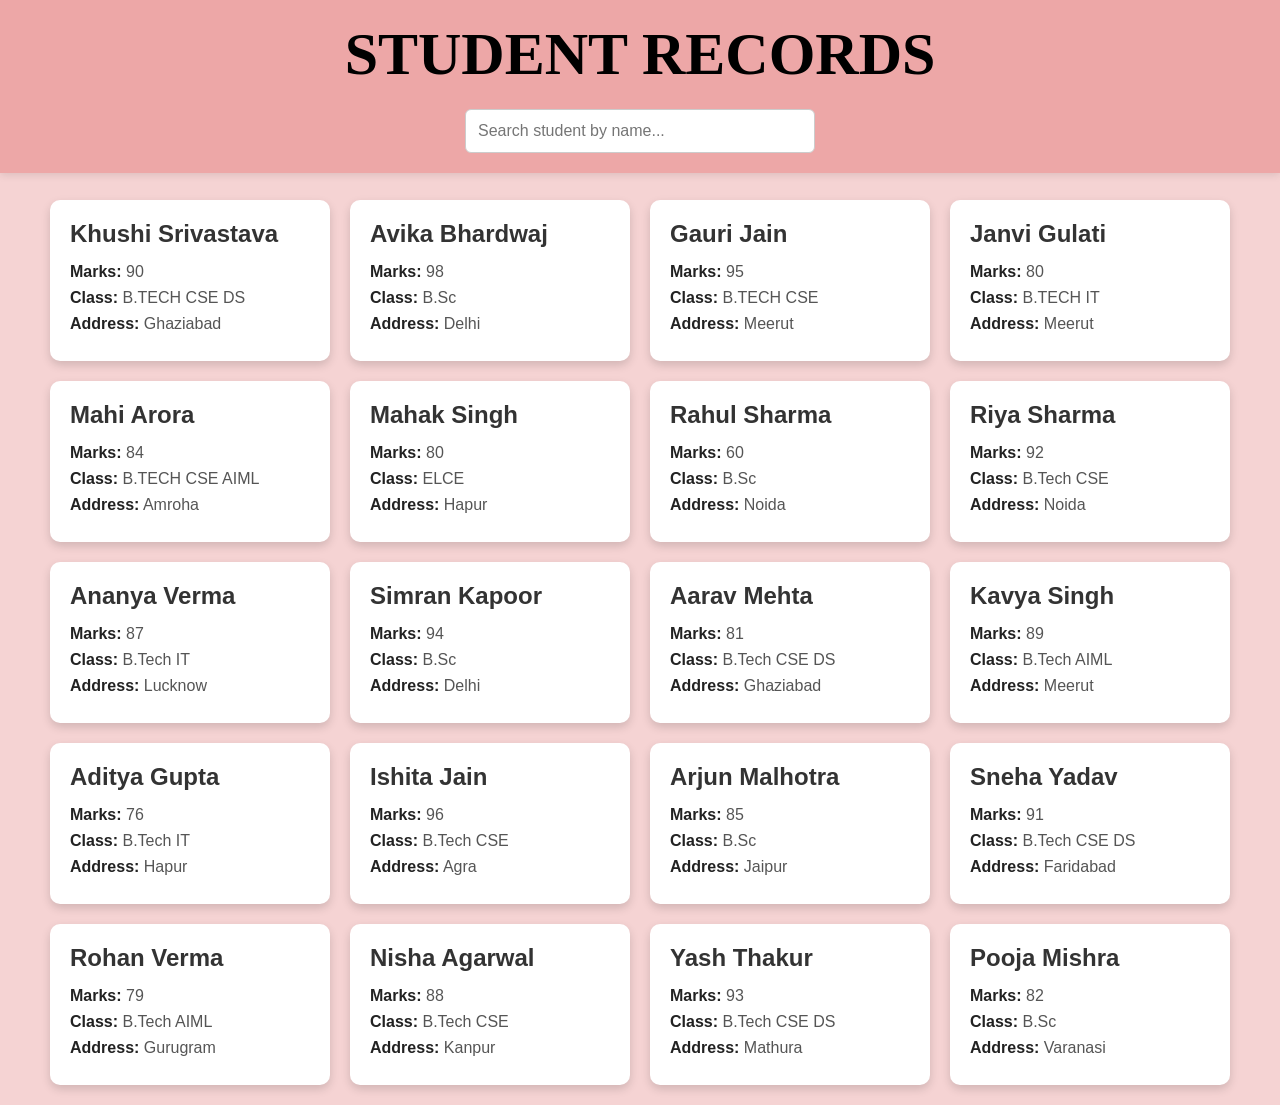
<file: 16. Students Record/index.html>
<!DOCTYPE html>
<html lang="en">

<head>
    <meta charset="UTF-8">
    <meta name="viewport" content="width=device-width, initial-scale=1.0">
    <title>Student Record</title>

    <link rel="stylesheet" href="style.css">
</head>

<body>
    <div class="header">

        <h1>STUDENT RECORDS</h1>
        <input
            type="text"
            class="search-box"
            id="searchBox"
            placeholder="Search student by name...">
    </div>

    <div
        class="student-container"
        id="studentContainer">
    </div>

    <script src="./script.js"></script>

</body>
</html>
</file>
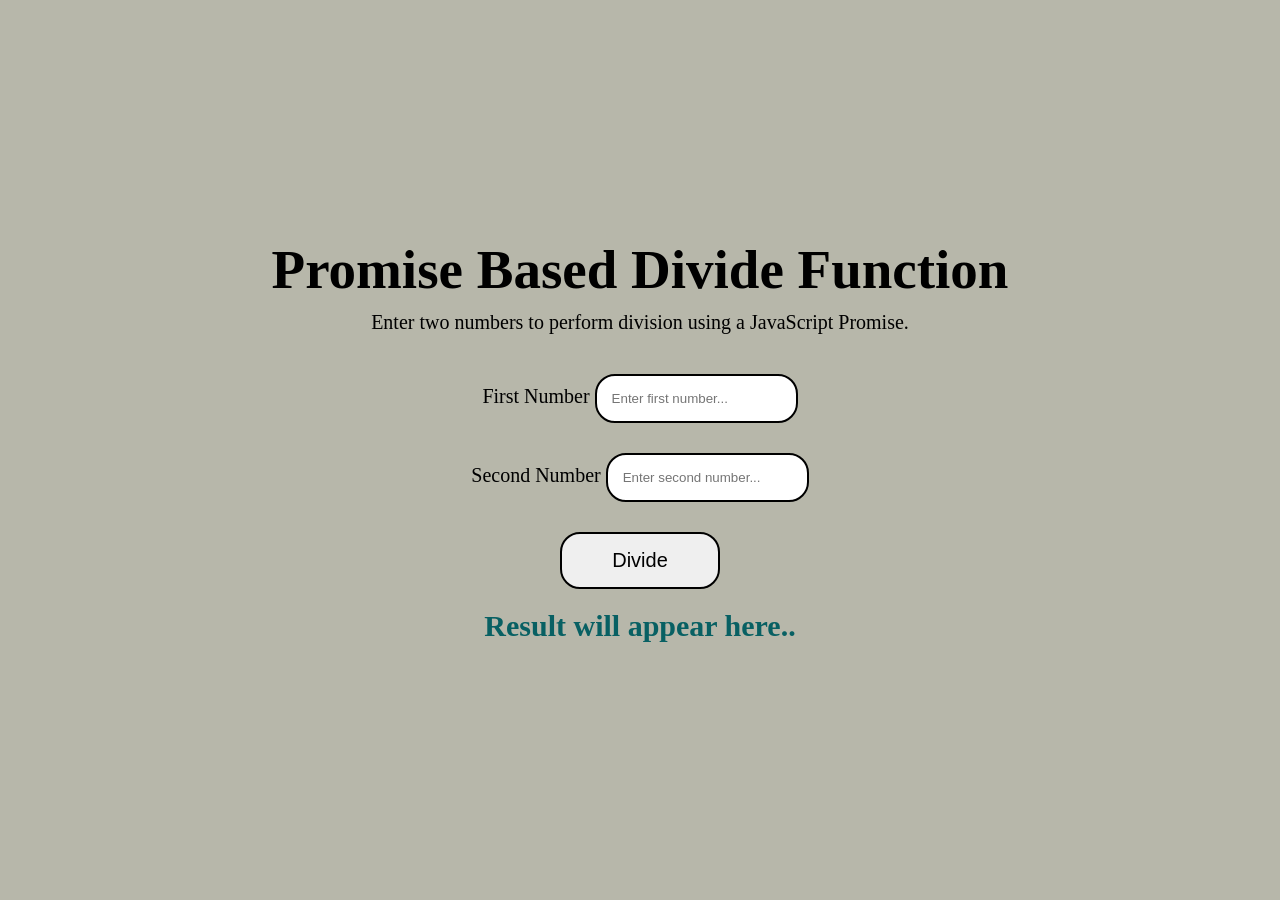
<file: 17. Promise Divide Function/index.html>
<!DOCTYPE html>
<html lang="en">
<head>
    <meta charset="UTF-8">
    <meta name="viewport" content="width=device-width, initial-scale=1.0">
    <title>Divide Function using Promise</title>
    <link rel="stylesheet" href="style.css">
</head>
<body>
    <div class="container">
        <h1>Promise Based Divide Function</h1>
        <p>Enter two numbers to perform division using a JavaScript Promise.</p>

        <div class="input-group">
            <label for="num1">First Number</label>
            <input type="number" id="num1" placeholder="Enter first number...">
        </div>

        <div class="input-group">
            <label for="num2">Second Number</label>
            <input type="number" id="num2" placeholder="Enter second number...">
        </div>

        <button onclick="handleDivision()">Divide</button>

        <div class="output" id="output">
            Result will appear here..
        </div>
    </div>
    
    <script src="script.js"></script>
</body>
</html>
</file>
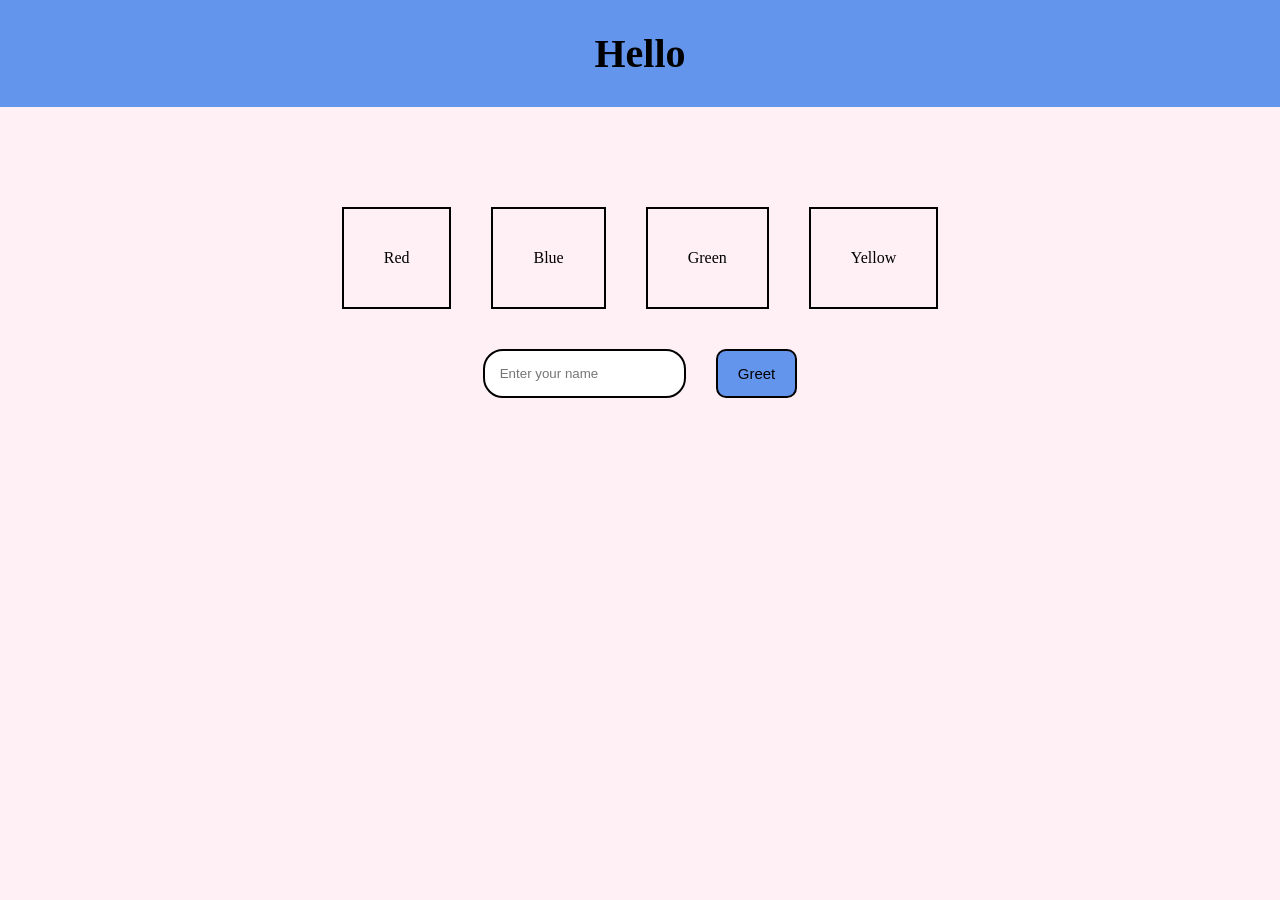
<file: 18. DOM and Event Handling/index.html>
<!DOCTYPE html>
<html lang="en">
<head>
    <meta charset="UTF-8">
    <meta name="viewport" content="width=device-width, initial-scale=1.0">
    <title>Greet and Colour Change</title>
    <link rel="stylesheet" href="style.css">
</head>
<body>
    
    <div class="container">

        <h1 id="greet">Hello</h1>

        <div class="boxes">
            <div class="box" id="red">Red</div>
            <div class="box" id="blue">Blue</div>
            <div class="box" id="green">Green</div>
            <div class="box" id="yellow">Yellow</div>
        </div>

        <div class="greeting-sec">
            <input type="text" id="nameInput" class="name" placeholder="Enter your name">
            <button id="btn">Greet</button>
        </div>

    </div>
    <script src="script.js"></script>
</body>
</html>
</file>
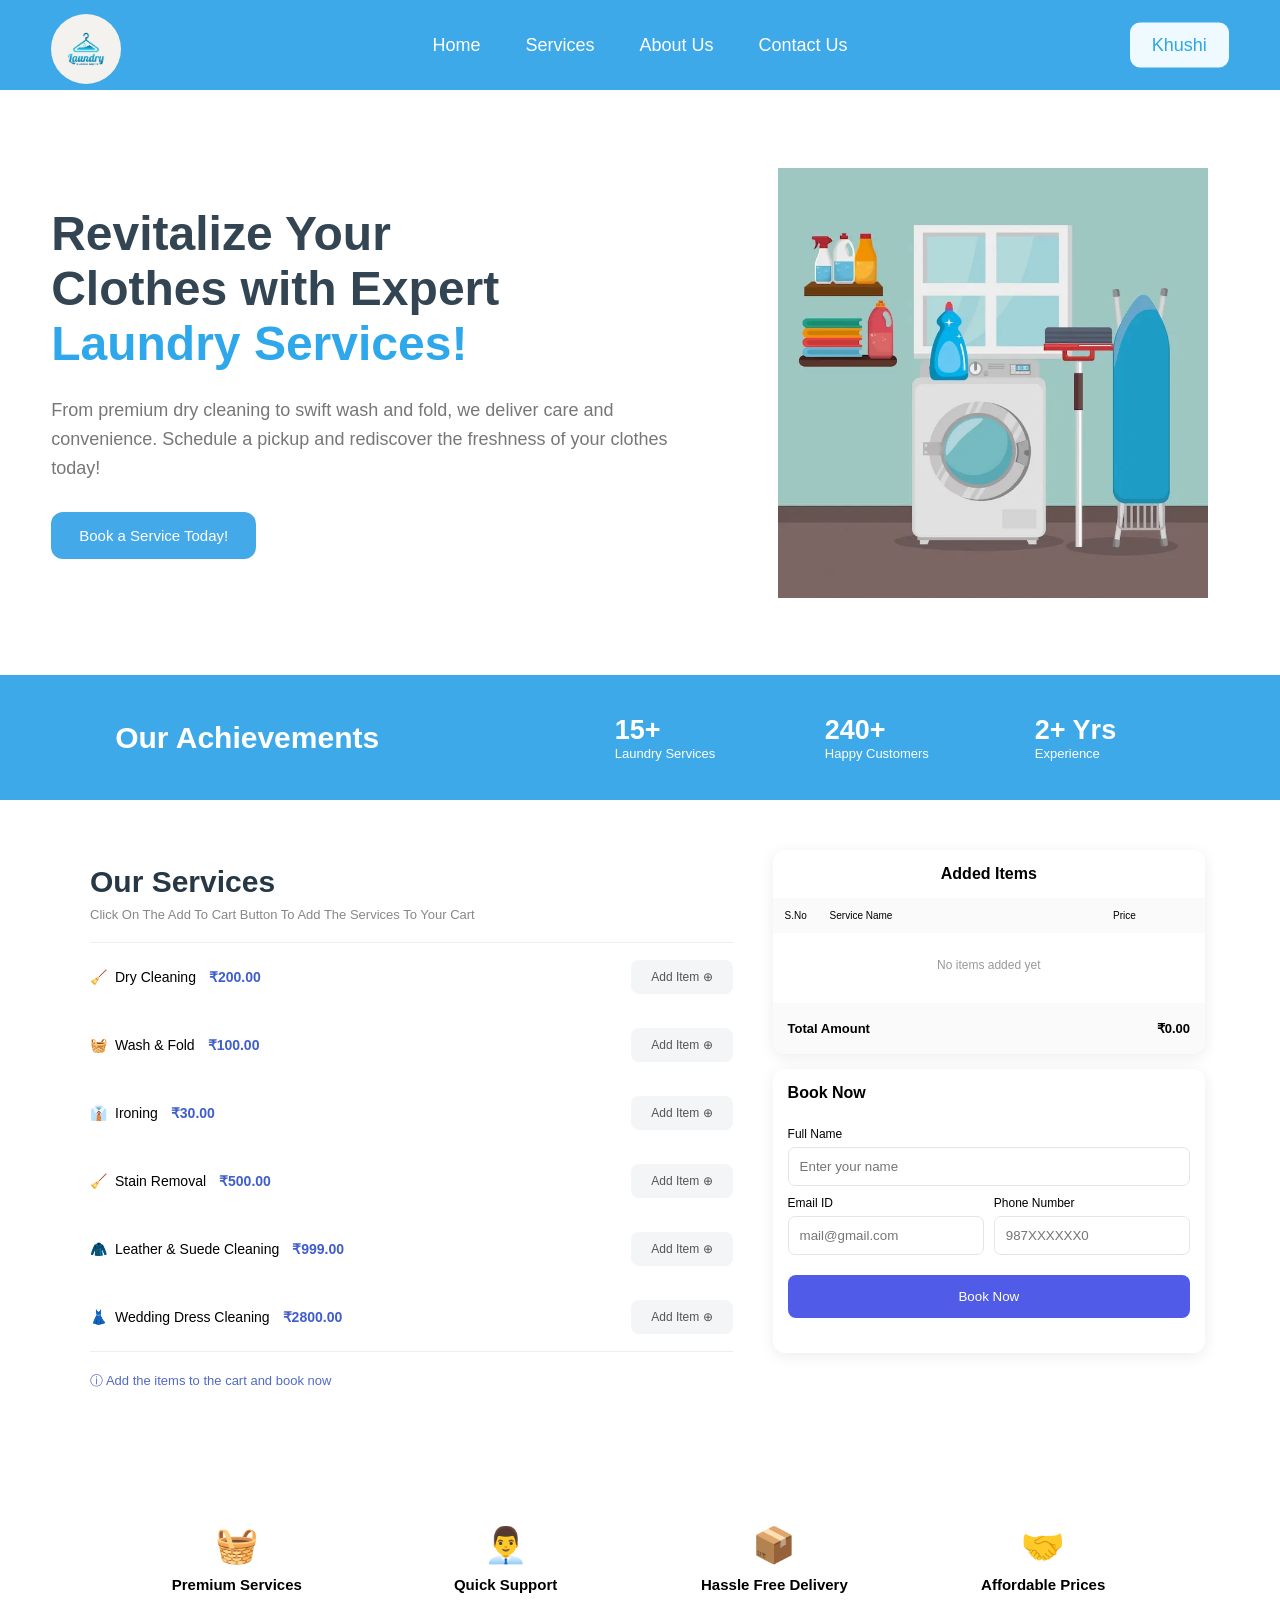
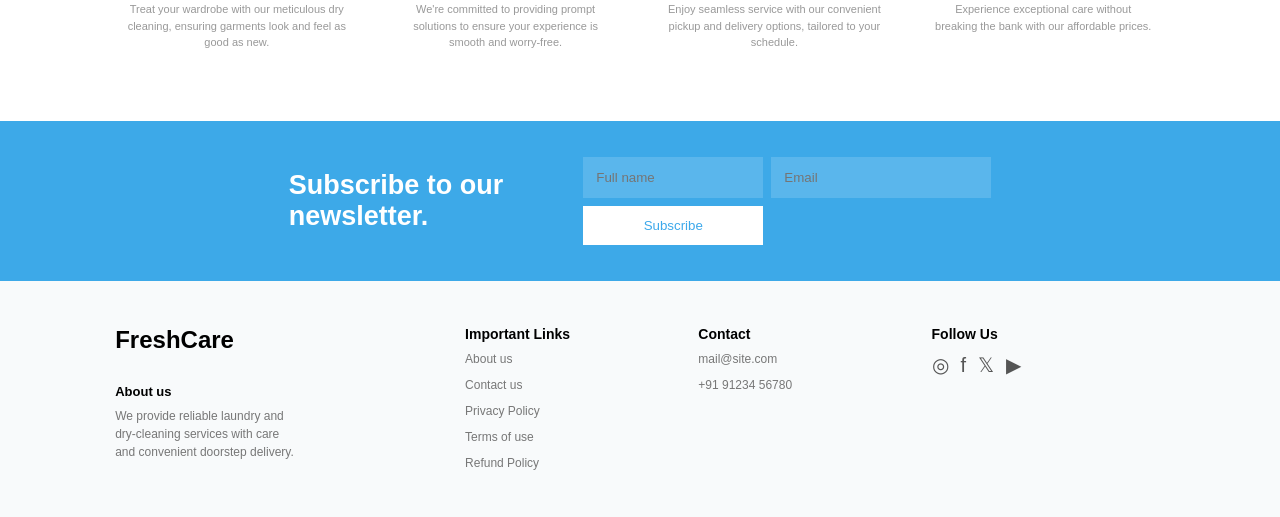
<file: 20. Laundry Services Web App/index.html>
<!DOCTYPE html>
<html lang="en">
<head>
    <meta charset="UTF-8">
    <meta name="viewport" content="width=device-width, initial-scale=1.0">
    <title>Laundry Service</title>
    <link rel="stylesheet" href="style.css">
</head>
<body>

    <nav class="navbar">

    <div class="nav-links">

        <img
            class="logo-img"
            src="w1.webp"
            alt="Laundry Service Logo"
        >

        <a href="#home">Home</a>
        <a href="#services">Services</a>
        <a href="#about">About Us</a>
        <a href="#contact">Contact Us</a>

        <a class="username" href="#">
            Khushi
        </a>

    </div>

</nav>

    <section class="hero" id="home">

        <div class="hero-left">

            <h1>
                Revitalize Your<br>
                Clothes with Expert<br>
                <span>Laundry Services!</span>
            </h1>

            <p>
                From premium dry cleaning to swift wash and fold,
                we deliver care and convenience. Schedule a pickup
                and rediscover the freshness of your clothes today!
            </p>

            <button class="primary-btn" id="bookServiceBtn">
                Book a Service Today!
            </button>

        </div>


        <div class="hero-right">
            <img src="w2.webp" alt="Laundry Service">
        </div>

    </section>

    <section class="achievements">

        <div class="achievement-title">
            <h2>Our Achievements</h2>
        </div>

        <div class="achievement-box">
            <h2>15+</h2>
            <p>Laundry Services</p>
        </div>

        <div class="achievement-box">
            <h2>240+</h2>
            <p>Happy Customers</p>
        </div>

        <div class="achievement-box">
            <h2>2+ Yrs</h2>
            <p>Experience</p>
        </div>

    </section>

    <section class="booking-section" id="services">

        <div class="services-container">

            <h2>Our Services</h2>

            <p class="service-subtitle">
                Click On The Add To Cart Button To Add The Services To Your Cart
            </p>

            <hr>

            <div class="service-item">

                <div class="service-info">
                    <span>🧹</span>
                    <span>Dry Cleaning</span>
                    <strong>₹200.00</strong>
                </div>

                <button class="service-btn add-btn"
                    onclick="addItem('Dry Cleaning', 200, this)">
                    Add Item ⊕
                </button>

            </div>

            <div class="service-item">

                <div class="service-info">
                    <span>🧺</span>
                    <span>Wash & Fold</span>
                    <strong>₹100.00</strong>
                </div>

                <button class="service-btn add-btn"
                    onclick="addItem('Wash & Fold', 100, this)">
                    Add Item ⊕
                </button>

            </div>

            <div class="service-item">

                <div class="service-info">
                    <span>👔</span>
                    <span>Ironing</span>
                    <strong>₹30.00</strong>
                </div>

                <button class="service-btn add-btn"
                    onclick="addItem('Ironing', 30, this)">
                    Add Item ⊕
                </button>

            </div>

            <div class="service-item">

                <div class="service-info">
                    <span>🧹</span>
                    <span>Stain Removal</span>
                    <strong>₹500.00</strong>
                </div>

                <button class="service-btn add-btn"
                    onclick="addItem('Stain Removal', 500, this)">
                    Add Item ⊕
                </button>

            </div>

            <div class="service-item">

                <div class="service-info">
                    <span>🧥</span>
                    <span>Leather & Suede Cleaning</span>
                    <strong>₹999.00</strong>
                </div>

                <button class="service-btn add-btn"
                    onclick="addItem('Leather & Suede Cleaning', 999, this)">
                    Add Item ⊕
                </button>

            </div>

            <div class="service-item">

                <div class="service-info">
                    <span>👗</span>
                    <span>Wedding Dress Cleaning</span>
                    <strong>₹2800.00</strong>
                </div>

                <button class="service-btn add-btn"
                    onclick="addItem('Wedding Dress Cleaning', 2800, this)">
                    Add Item ⊕
                </button>

            </div>

            <hr>

            <p class="cart-info">
                ⓘ Add the items to the cart and book now
            </p>

        </div>

        <div class="right-container">

            <div class="cart-box">

                <h3>Added Items</h3>

                <div class="cart-header">
                    <span>S.No</span>
                    <span>Service Name</span>
                    <span>Price</span>
                </div>

                <div id="cartItems">

                    <p class="empty-cart">
                        No items added yet
                    </p>

                </div>

                <div class="total">

                    <strong>Total Amount</strong>

                    <strong id="totalAmount">
                        ₹0.00
                    </strong>

                </div>

            </div>

            <div class="book-box">

                <h3>Book Now</h3>

                <form id="bookingForm">

                    <label for="fullName">
                        Full Name
                    </label>

                    <input
                        type="text"
                        id="fullName"
                        placeholder="Enter your name"
                        required
                    >

                    <div class="form-row">

                        <div>

                            <label for="email">
                                Email ID
                            </label>

                            <input
                                type="email"
                                id="email"
                                placeholder="mail@gmail.com"
                                required
                            >

                        </div>


                        <div>

                            <label for="phone">
                                Phone Number
                            </label>

                            <input
                                type="tel"
                                id="phone"
                                placeholder="987XXXXXX0"
                                pattern="[0-9]{10}"
                                required
                            >

                        </div>

                    </div>

                    <button
                        type="submit"
                        class="book-btn">
                        Book Now
                    </button>

                </form>

                <p
                    id="bookingMessage"
                    class="booking-message">
                </p>

            </div>

        </div>

    </section>

    <section class="quality-section" id="about">

        <div class="quality-card">

            <div class="quality-icon">
                🧺
            </div>

            <h3>Premium Services</h3>

            <p>
                Treat your wardrobe with our meticulous dry cleaning,
                ensuring garments look and feel as good as new.
            </p>

        </div>

        <div class="quality-card">

            <div class="quality-icon">
                👨‍💼
            </div>

            <h3>Quick Support</h3>

            <p>
                We're committed to providing prompt solutions to
                ensure your experience is smooth and worry-free.
            </p>

        </div>

        <div class="quality-card">

            <div class="quality-icon">
                📦
            </div>

            <h3>Hassle Free Delivery</h3>

            <p>
                Enjoy seamless service with our convenient pickup
                and delivery options, tailored to your schedule.
            </p>

        </div>

        <div class="quality-card">

            <div class="quality-icon">
                🤝
            </div>

            <h3>Affordable Prices</h3>

            <p>
                Experience exceptional care without breaking the bank
                with our affordable prices.
            </p>

        </div>

    </section>

    <section class="newsletter">

        <div class="newsletter-title">

            <h2>
                Subscribe to our<br>
                newsletter.
            </h2>

        </div>

        <div class="newsletter-form">

            <input
                type="text"
                id="newsletterName"
                placeholder="Full name"
            >

            <input
                type="email"
                id="newsletterEmail"
                placeholder="Email"
            >

            <button
                type="button"
                onclick="subscribeNewsletter()">
                Subscribe
            </button>

        </div>

    </section>

    <footer id="contact">

        <div class="footer-column">

            <h2>FreshCare</h2>

            <h4>About us</h4>

            <p>
                We provide reliable laundry and<br>
                dry-cleaning services with care<br>
                and convenient doorstep delivery.
            </p>

        </div>

        <div class="footer-column">

            <h3>Important Links</h3>

            <a href="#about">About us</a>
            <a href="#contact">Contact us</a>
            <a href="#">Privacy Policy</a>
            <a href="#">Terms of use</a>
            <a href="#">Refund Policy</a>

        </div>

        <div class="footer-column">

            <h3>Contact</h3>

            <p>mail@site.com</p>
            <p>+91 91234 56780</p>

        </div>

        <div class="footer-column">

            <h3>Follow Us</h3>

            <div class="social-icons">

                <a href="#">◎</a>
                <a href="#">f</a>
                <a href="#">𝕏</a>
                <a href="#">▶</a>

            </div>

        </div>

    </footer>

    <script src="script.js"></script>

</body>
</html>
</file>
<file: 16. Students Record/style.css>
* {
    margin: 0;
    padding: 0;
    box-sizing: border-box;
}

body {
    font-family: Arial, sans-serif;
    background-color: #f5d3d3;
    padding-top: 180px;
}

.header {
    position: fixed;
    top: 0;
    left: 0;
    width: 100%;
    background-color: #eda7a7;
    padding: 20px;
    text-align: center;
    z-index: 1000;
    box-shadow: 0 2px 8px rgba(0, 0, 0, 0.1);
}

.header h1 {
    margin-bottom: 20px;
    color: black;
    font-size: 60px;
    font-family: 'Times New Roman', Times, serif;
    transition: 0.5s ease;
}

.header h1:hover{
    color: white;
}

.search-box {
    width: 350px;
    padding: 12px;
    border: 1px solid #ccc;
    border-radius: 6px;
    font-size: 16px;
    outline: none;
    transition: 0.5s ease;
}

.search-box:hover{
    border: 1px solid black;
    width: 450px;
}

.student-container {
    display: flex;
    flex-wrap: wrap;
    justify-content: center;
    gap: 20px;
    padding: 20px;
}

.student-card {
    width: 280px;
    background-color: white;
    padding: 20px;
    border-radius: 10px;
    box-shadow: 0 4px 10px rgba(0, 0, 0, 0.15);
    transition: 0.5s ease;
}

.student-card:hover{
    transform: translateY(-10px);
    scale: 1.03;
    cursor: pointer;
}

.student-card h2 {
    margin-bottom: 15px;
    color: #333;
}

.student-card p {
    margin: 8px 0;
    color: #555;
}

.student-card span {
    font-weight: bold;
    color: #222;
}
</file>
<file: 17. Promise Divide Function/style.css>
*{
    margin: 0;
    padding: 0;
    box-sizing: border-box;
}
body{
    background-color: rgb(183, 183, 170);
    min-height: 100vh;
    display: flex;
    align-items: center;
    justify-content: center;
    font-family: cursive;
}
.container{
    text-align: center;
}

h1{
    font-size: 55px;
    padding-bottom: 10px;
}
p{
    font-size: 20px;
    padding-bottom: 40px;
}
.input-group{
    font-size: 20px;
    padding-top: 0px;
    padding-bottom: 30px;
}
input{
    padding: 15px;
    border: 2px solid black;
    border-radius: 20px;
}
button{
    padding-top: 15px;
    padding-bottom: 15px;
    padding-left: 50px;
    padding-right: 50px;
    font-size: 20px;
    border: 2px solid black;
    border-radius: 20px;
    transition: 0.5s ease;
}
button:hover{
    background-color: cadetblue;
    cursor: pointer;
    transform: translateY(-5px);
}
.output{
    padding: 20px;
    font-size: 30px;
    font-weight: bold;
    color: rgb(8, 96, 99);
}
</file>
<file: 18. DOM and Event Handling/style.css>
*{
    margin: 0;
    padding: 0;
    box-sizing: border-box;
}
body{
    background-color: lavenderblush;
    display: flex;
    justify-content: center;
    min-height: 100vh;
}
.container{
    text-align: center;
}
#greet{
    margin-bottom: 100px;
    min-width: 100vw;
    background-color: cornflowerblue;
    padding: 30px;
    font-size: 40px;
}
.boxes{
    display: flex;
    justify-content: center;
    gap: 40px;
    margin-bottom: 40px;
}
.box{
    padding: 40px;
    border: 2px solid black;
    display: flex;
    justify-content: center;
    align-items: center;
    transition: 0.5s ease;
}
.box:hover{
    background-color: rgb(209, 209, 209);
}
.greeting-sec{
    gap: 30px;
    display: flex;
    justify-content: center;
}
.name{
    padding: 15px;
    border-radius: 20px;
    border: 2px solid black;
}
#btn{
    padding-left: 20px;
    padding-right: 20px;
    border-radius: 10px;
    background-color: cornflowerblue;
    font-size: 15px;
    border: 2px solid black;
    transition: 0.5s ease;
}
#btn:hover{
    transform: translateY(-2px);
    background-color: gray;
    cursor: pointer;
}
</file>
<file: 20. Laundry Services Web App/style.css>
* {
    margin: 0;
    padding: 0;
    box-sizing: border-box;
}

html {
    scroll-behavior: smooth;
}

body {
    font-family: Arial, Helvetica, sans-serif;
}

.navbar {
    height: 90px;
    width: 100%;

    background-color: #3da9e8;

    position: relative;

    display: flex;
    align-items: center;
    justify-content: center;
}

.nav-links {
    display: flex;
    align-items: center;
    justify-content: center;

    gap: 35px;

    width: 100%;
}

.nav-links a {
    color: white;
    text-decoration: none;

    font-size: 18px;

    padding: 8px 5px;

    font-family: Arial, Helvetica, sans-serif;
}

.nav-links a:hover {
    color: #e8f7ff;
}

.logo {
    position: absolute;

    left: 4vw;
    top: 50%;

    transform: translateY(-50%);

    width: 95px;
    height: 95px;

    background-color: white;

    border-radius: 50%;

    display: flex;
    align-items: center;
    justify-content: center;

    z-index: 5;
}

.logo-img {
    position: absolute;
    left: 4vw;
    top: 1.5vh;
    width: 70px;
    height: 70px;

    border-radius: 50%;
}

.username {
    position: absolute;

    right: 4vw;

    top: 50%;

    transform: translateY(-50%);

    background-color: #eefaff;

    color: #2fa7df !important;

    padding: 12px 22px !important;

    border-radius: 10px;
}

.username:hover {
    background-color: white;
}

.hero {
    height: 585px;
    width: 100%;

    padding: 35px 4vw;

    display: flex;
    align-items: center;
    justify-content: space-between;

    overflow: hidden;
}

.hero-left {
    width: 57%;

    padding-left: 0;
}

.hero-left h1 {
    font-size: 48px;

    line-height: 1.15;

    color: #334552;

    margin-bottom: 25px;

    font-family: Arial, Helvetica, sans-serif;
}

.hero-left h1 span {
    color: #2fa8eb;
}

.hero-left p {
    font-size: 18px;

    color: #777;

    font-family: Arial, Helvetica, sans-serif;

    line-height: 1.6;

    max-width: 650px;

    margin-bottom: 30px;
}

.primary-btn {
    font-size: 15px;

    padding: 15px 28px;

    border: none;

    border-radius: 12px;

    background-color: #43a9e9;

    color: white;

    cursor: pointer;
}

.primary-btn:hover {
    background-color: #258fd0;
}

.hero-right {
    width: 40%;

    height: 100%;

    display: flex;

    align-items: center;

    justify-content: center;
}

.hero-right img {
    width: 430px;

    max-width: 100%;

    height: auto;

    object-fit: contain;
}

.achievements {
    width: 100%;

    height: 125px;

    background-color: #3da9e8;

    color: white;

    display: flex;

    align-items: center;

    padding: 0 9%;

    gap: 80px;
}

.achievement-title {
    flex: 1;
}

.achievement-title h2 {
    font-size: 30px;
}

.achievement-box {
    min-width: 130px;
}

.achievement-box h2 {
    font-size: 27px;
}

.achievement-box p {
    font-size: 13px;
}

.booking-section {
    display: grid;

    grid-template-columns: 1.4fr 0.9fr;

    gap: 25px;

    max-width: 1180px;

    margin: 50px auto;

    padding: 0 25px;
}

.services-container {
    padding: 15px;
}

.services-container h2 {
    font-size: 30px;

    color: #263746;
}

.service-subtitle {
    color: #888;

    font-size: 13px;

    margin: 8px 0 20px;
}

hr {
    border: none;

    border-top: 1px solid #eee;
}

.service-item {
    display: flex;

    align-items: center;

    justify-content: space-between;

    padding: 17px 0;
}

.service-info {
    display: flex;

    align-items: center;

    gap: 8px;

    font-size: 14px;
}

.service-info strong {
    color: #405dcc;

    margin-left: 5px;
}

.service-btn {
    border: none;

    padding: 10px 20px;

    border-radius: 8px;

    cursor: pointer;

    font-size: 12px;
}

.add-btn {
    background-color: #f4f5f6;

    color: #555;
}

.add-btn:hover {
    background-color: #e5e5e5;
}

.remove-btn {
    background-color: #fff0f2;

    color: #e04b67;
}

.cart-info {
    color: #526ac7;

    font-size: 13px;

    padding-top: 20px;
}

.right-container {
    display: flex;

    flex-direction: column;

    gap: 15px;
}

.cart-box,
.book-box {
    background-color: white;

    border-radius: 12px;

    box-shadow: 0 3px 15px rgba(0, 0, 0, 0.08);

    overflow: hidden;
}

.cart-box h3,
.book-box h3 {
    padding: 15px;

    text-align: center;

    font-size: 16px;
}

.cart-header {
    display: grid;

    grid-template-columns: 45px 1fr 80px;

    background-color: #fafafa;

    padding: 12px;

    font-size: 10px;
}

#cartItems {
    min-height: 70px;
}

.cart-row {
    display: grid;

    grid-template-columns: 45px 1fr 80px;

    align-items: center;

    padding: 10px 12px;

    font-size: 11px;
}

.empty-cart {
    text-align: center;

    color: #999;

    font-size: 12px;

    padding: 25px;
}

.total {
    display: flex;

    justify-content: space-between;

    padding: 18px 15px;

    background-color: #fafafa;

    font-size: 13px;
}

.book-box {
    padding-bottom: 15px;
}

.book-box h3 {
    text-align: left;
}

#bookingForm {
    padding: 0 15px;
}

#bookingForm label {
    display: block;

    font-size: 12px;

    margin: 10px 0 6px;
}

#bookingForm input {
    width: 100%;

    padding: 11px;

    border: 1px solid #e5e5e5;

    border-radius: 7px;

    outline: none;
}

#bookingForm input:focus {
    border-color: #3da9eb;
}

.form-row {
    display: grid;

    grid-template-columns: 1fr 1fr;

    gap: 10px;
}

.book-btn {
    width: 100%;

    border: none;

    background-color: #505ce8;

    color: white;

    padding: 14px;

    margin-top: 20px;

    border-radius: 8px;

    cursor: pointer;
}

.book-btn:hover {
    background-color: #3946d2;
}

.booking-message {
    text-align: center;

    color: #27a05c;

    font-size: 12px;

    padding: 10px;
}

.quality-section {
    display: grid;

    grid-template-columns: repeat(4, 1fr);

    padding: 55px 8%;

    text-align: center;
}

.quality-card {
    padding: 15px 25px;
}

.quality-icon {
    font-size: 35px;

    margin-bottom: 10px;
}

.quality-card h3 {
    margin-bottom: 8px;

    font-size: 15px;
}

.quality-card p {
    color: #999;

    font-size: 11px;

    line-height: 1.5;
}

.newsletter {
    background-color: #3da9e8;

    color: white;

    min-height: 160px;

    display: flex;

    align-items: center;

    justify-content: center;

    gap: 80px;
}

.newsletter-title h2 {
    font-size: 27px;
}

.newsletter-form {
    display: grid;

    grid-template-columns: 180px 220px;

    gap: 8px;
}

.newsletter-form input {
    padding: 13px;

    border: none;

    outline: none;

    background-color: rgba(255, 255, 255, 0.15);

    color: white;
}

.newsletter-form button {
    grid-column: 1 / 2;

    padding: 12px;

    border: none;

    background-color: white;

    color: #3da9eb;

    cursor: pointer;
}

footer {
    display: grid;

    grid-template-columns: 1.5fr 1fr 1fr 1fr;

    padding: 45px 9%;

    background-color: #f8fafb;
}

.footer-column {
    display: flex;

    flex-direction: column;

    gap: 8px;
}

.footer-column h2 {
    margin-bottom: 12px;
}

.footer-column h3 {
    font-size: 14px;
}

.footer-column h4 {
    font-size: 13px;

    margin-top: 10px;
}

.footer-column p,
.footer-column a {
    color: #777;

    text-decoration: none;

    font-size: 12px;

    line-height: 1.5;
}

.social-icons {
    display: flex;

    gap: 12px;
}

.social-icons a {
    font-size: 20px;

    color: #555;
}

@media (max-width: 900px) {

    .nav-links {
        gap: 15px;
    }

    .hero {
        height: auto;

        min-height: 500px;

        padding: 40px 5%;
    }

    .hero-left h1 {
        font-size: 36px;
    }

    .hero-right img {
        width: 350px;
    }

    .booking-section {
        grid-template-columns: 1fr;
    }

    .quality-section {
        grid-template-columns: repeat(2, 1fr);
    }

    .newsletter {
        gap: 30px;

        padding: 30px;
    }

    footer {
        grid-template-columns: repeat(2, 1fr);

        gap: 30px;
    }
}

@media (max-width: 600px) {

    .navbar {
        height: 80px;
    }

    .logo {
        width: 65px;
        height: 65px;

        left: 15px;
    }

    .logo img {
        width: 50px;
        height: 50px;
    }

    .nav-links {
        gap: 8px;
    }

    .nav-links a {
        font-size: 12px;
    }

    .username {
        display: none;
    }

    .hero {
        flex-direction: column;

        text-align: center;

        height: auto;
    }

    .hero-left,
    .hero-right {
        width: 100%;
    }

    .hero-left h1 {
        font-size: 32px;
    }

    .hero-left p {
        font-size: 15px;
    }

    .hero-right {
        margin-top: 30px;
    }

    .hero-right img {
        width: 300px;
    }

    .achievements {
        height: auto;

        flex-wrap: wrap;

        gap: 25px;

        padding: 30px;
    }

    .achievement-title {
        width: 100%;

        flex: none;
    }

    .service-item {
        gap: 10px;
    }

    .service-info {
        flex-wrap: wrap;
    }

    .form-row {
        grid-template-columns: 1fr;
    }

    .quality-section {
        grid-template-columns: 1fr;
    }

    .newsletter {
        flex-direction: column;

        text-align: center;
    }

    .newsletter-form {
        grid-template-columns: 1fr;

        width: 90%;
    }

    .newsletter-form button {
        grid-column: auto;
    }

    footer {
        grid-template-columns: 1fr;
    }
}
</file>
